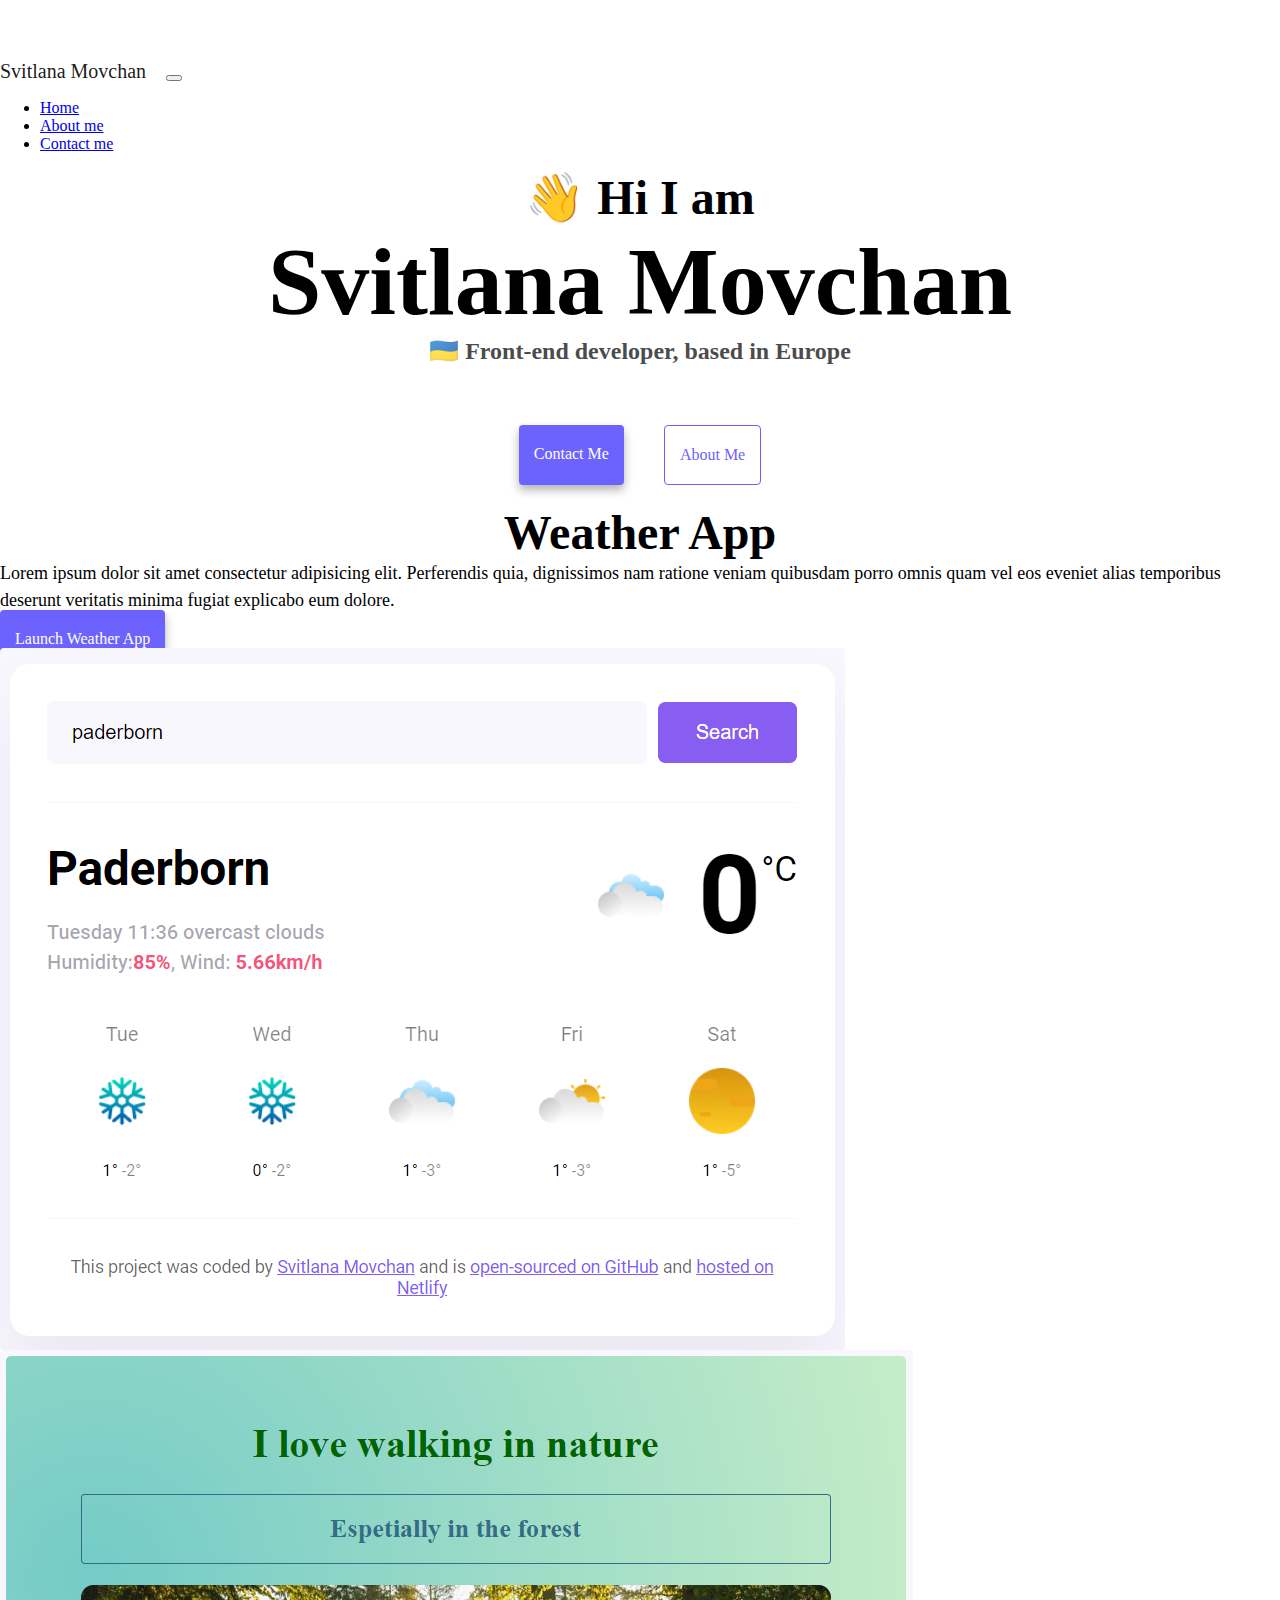
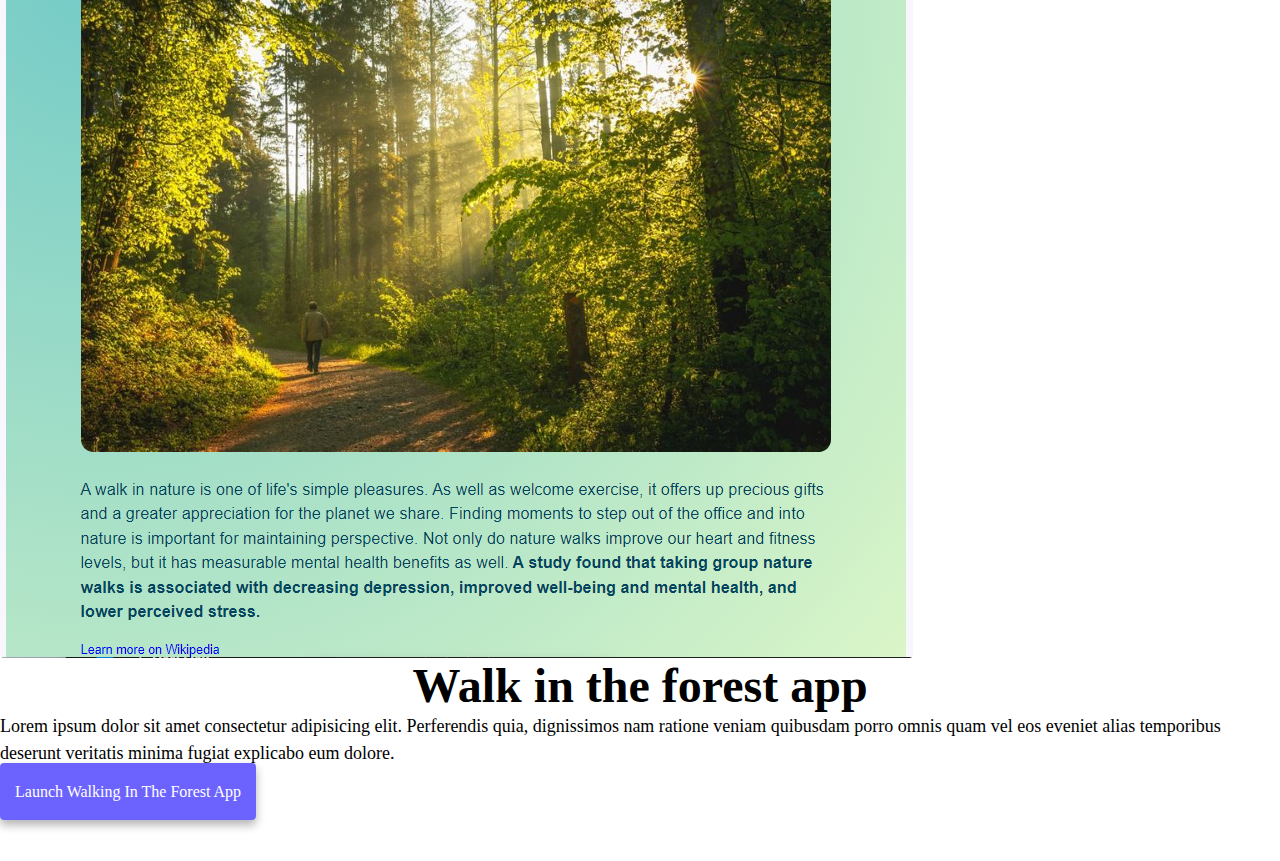
<file: index.html>
<!DOCTYPE html>
<html lang="en">
<head>
    <meta charset="UTF-8">
    <meta name="viewport" content="width=device-width, initial-scale=1.0">
    <title>Svitlana Movchan</title>
    <link href="src/style.css" rel="stylesheet" type="text/css" />
    <link href="https://cdn.jsdelivr.net/npm/bootstrap@5.3.2/dist/css/bootstrap.min.css" rel="stylesheet"
    integrity="sha384-T3c6CoIi6uLrA9TneNEoa7RxnatzjcDSCmG1MXxSR1GAsXEV/Dwwykc2MPK8M2HN" crossorigin="anonymous">

    <script src="https://cdn.jsdelivr.net/npm/bootstrap@5.3.2/dist/js/bootstrap.bundle.min.js"
    integrity="sha384-C6RzsynM9kWDrMNeT87bh95OGNyZPhcTNXj1NW7RuBCsyN/o0jlpcV8Qyq46cDfL" crossorigin="anonymous"></script>
 
</head>
<body>
<nav class="navbar navbar-expand-lg navbar-light bg-light fixed-top">
  <div class="container">
    <a class="navbar-brand" href="index.html">Svitlana Movchan</a>
    <button class="navbar-toggler" type="button" data-bs-toggle="collapse" data-bs-target="#navbarNav"
      aria-controls="navbarNav" aria-expanded="false" aria-label="Toggle navigation">
      <span class="navbar-toggler-icon"></span>
    </button>
    <div class="collapse navbar-collapse" id="navbarNav">
      <ul class="navbar-nav">
        <li class="nav-item">
          <a class="nav-link active" aria-current="page" href="index.html">Home</a>
        </li>
        <li class="nav-item">
          <a class="nav-link" href="about.html">About me</a>
        </li>
        <li class="nav-item">
          <a class="nav-link" href="about.html#contact">Contact me</a>
        </li>
      </ul>
    </div>
  </div>
</nav>

  <h2>👋 Hi I am</h2>  
  <h1>Svitlana Movchan</h1>
  <h3>🇺🇦 Front-end developer, based in Europe</h3>
  <div class="navigation-links">
   <a href="about.html#contact" class="contact-link">Contact me</a>
   <a href="about.html" class="about-link">About me</a>
  </div>
  <div class="container">
<div class="row">
<div class="col-md-6">
  <h2 class="mb-3">Weather App</h2>
  <p>Lorem ipsum dolor sit amet consectetur adipisicing elit. Perferendis
  quia, dignissimos nam ratione veniam quibusdam porro omnis quam vel
  eos eveniet alias temporibus deserunt veritatis minima fugiat
  explicabo eum dolore.</p>
  <div class="mb-5 mt-5">
  <a href="#" class="primary-link">Launch Weather App</a>
  </div>
</div>
<div class="col-md-6">
  <img src="images/weather.png" class="img-fluid rounded">
</div>
</div>
<div class="row">
<div class="col-md-6">
  <img src="images/forest1.png" class="img-fluid rounded">
</div>
  <div class="col-md-6">
  <h2 class="mb-3">Walk in the forest app</h2>
  <p>Lorem ipsum dolor sit amet consectetur adipisicing elit. Perferendis
  quia, dignissimos nam ratione veniam quibusdam porro omnis quam vel
  eos eveniet alias temporibus deserunt veritatis minima fugiat
  explicabo eum dolore.</p>
  <div class="mb-5 mt-5">
    <a href="#" class="primary-link">Launch Walking in the forest App</a>
  </div>
</div>  

</div>
</div>
</body>
</html>
</file>
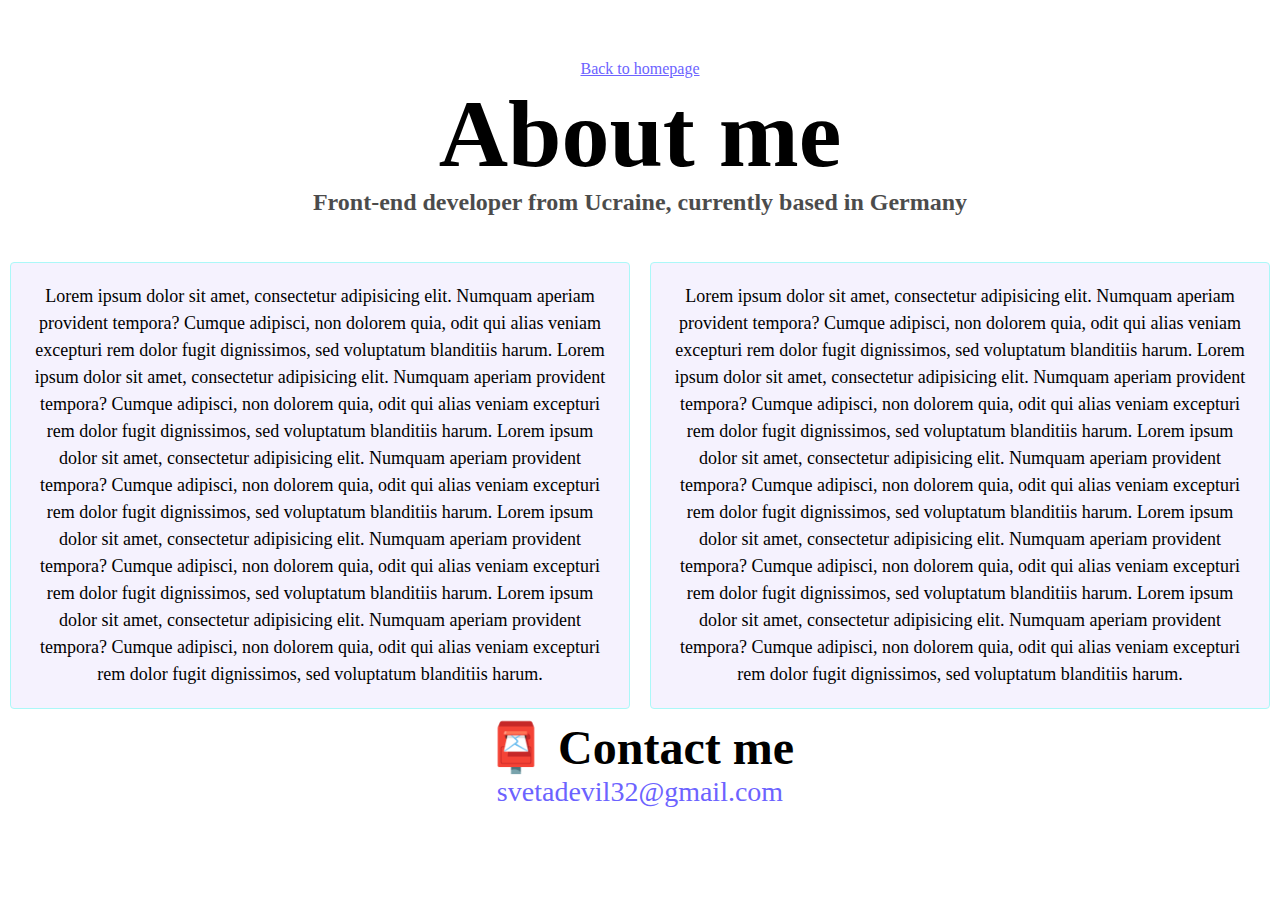
<file: about.html>
<!DOCTYPE html>
<html lang="en">
<head>
    <meta charset="UTF-8">
    <meta name="viewport" content="width=device-width, initial-scale=1.0">
    <title>About Me</title>
    <link href="src/style.css" rel="stylesheet" type="text/css" />
</head>
<body>
    <a href="index.html" class="homepage-link">Back to homepage</a>
    <h1>About me</h1>
    <h3>Front-end developer from Ucraine, currently based in Germany</h3>
    <br />
    <br />
   
    <div class="about-me">
        <div class="about-text">Lorem ipsum dolor sit amet, consectetur adipisicing elit. Numquam aperiam provident tempora? Cumque adipisci, non
        dolorem quia, odit qui alias veniam excepturi rem dolor fugit dignissimos, sed voluptatum blanditiis harum.
        Lorem ipsum dolor sit amet, consectetur adipisicing elit. Numquam aperiam provident tempora? Cumque adipisci, non
        dolorem quia, odit qui alias veniam excepturi rem dolor fugit dignissimos, sed voluptatum blanditiis harum.
        Lorem ipsum dolor sit amet, consectetur adipisicing elit. Numquam aperiam provident tempora? Cumque adipisci, non
        dolorem quia, odit qui alias veniam excepturi rem dolor fugit dignissimos, sed voluptatum blanditiis harum.
        Lorem ipsum dolor sit amet, consectetur adipisicing elit. Numquam aperiam provident tempora? Cumque adipisci, non
        dolorem quia, odit qui alias veniam excepturi rem dolor fugit dignissimos, sed voluptatum blanditiis harum.
        Lorem ipsum dolor sit amet, consectetur adipisicing elit. Numquam aperiam provident tempora? Cumque adipisci, non
        dolorem quia, odit qui alias veniam excepturi rem dolor fugit dignissimos, sed voluptatum blanditiis harum.
        </div>
        <div class="about-text">
       Lorem ipsum dolor sit amet, consectetur adipisicing elit. Numquam aperiam provident tempora? Cumque adipisci, non
          dolorem quia, odit qui alias veniam excepturi rem dolor fugit dignissimos, sed voluptatum blanditiis harum.
        Lorem ipsum dolor sit amet, consectetur adipisicing elit. Numquam aperiam provident tempora? Cumque adipisci, non
        dolorem quia, odit qui alias veniam excepturi rem dolor fugit dignissimos, sed voluptatum blanditiis harum.
        Lorem ipsum dolor sit amet, consectetur adipisicing elit. Numquam aperiam provident tempora? Cumque adipisci, non
        dolorem quia, odit qui alias veniam excepturi rem dolor fugit dignissimos, sed voluptatum blanditiis harum.
        Lorem ipsum dolor sit amet, consectetur adipisicing elit. Numquam aperiam provident tempora? Cumque adipisci, non
        dolorem quia, odit qui alias veniam excepturi rem dolor fugit dignissimos, sed voluptatum blanditiis harum.
        Lorem ipsum dolor sit amet, consectetur adipisicing elit. Numquam aperiam provident tempora? Cumque adipisci, non
        dolorem quia, odit qui alias veniam excepturi rem dolor fugit dignissimos, sed voluptatum blanditiis harum.
        
        </div>

    </div>
    <div id="contact">
        <h2>📮 Contact me</h2>
        <a href="mailto:svetadevil32@gmail.com" class="email-link">svetadevil32@gmail.com</a>

    </div>
    
</body>
</html>
</file>
<file: src/style.css>
:root {
    --primary-color: #6c63ff;
    --secondary-color: #f5f2fe;
    --box-shadow: 0 5px 10px rgba(0, 0, 0, 0.3);
}
body {
    margin: 60px auto;
   /* max-width: 800px;*/
}
.navbar-light .navbar-brand {
    color: rgba(0, 0, 0, .9);
}

.navbar-brand {
    padding-top: 0.3125rem;
    padding-bottom: 0.3125rem;
    margin-right: 1rem;
    font-size: 1.25rem;
    text-decoration: none;
    white-space: nowrap;
}

h2 {
    font-size: 48px;
}
h1 {
    font-size: 96px;
}
h3 {
    font-size: 24px;
    opacity: 0.7;
}

h1,
h2,
h3 {
    text-align: center;
    margin: 0;
}
h1,
h2,
h3 {
    text-align: center;
    margin: 0;
}

.navigation-links {
    display: flex;
    margin-top: 40px;
    justify-content: center;
}

.navigation-links a {
    margin: 20px;
    border-radius: 4px;
    padding: 20px 15px;
    text-decoration: none;
    text-transform: capitalize;
}
.contact-link {
    background: var(--primary-color);
    box-shadow: var(--box-shadow);
    color: white;
}
.about-link {
    color: var(--primary-color);
    border: 1px solid var(--primary-color);
}

.about-me {
    display: flex;

}
.about-me div{
    margin: 10px;
}

.about-text {
    background: var(--secondary-color);
    padding: 20px;
    border-radius: 4px;
    font-size: 18px;
    line-height: 1.5;
    text-align: center;
    border: 1px solid rgb(171, 248, 248);
    padding: 20px;
    flex: 1;
}


.homepage-link{
   display: flex;
   justify-content: center;
color: var(--primary-color);
}

.email-link{

   display: flex;
   justify-content: center;
   color: var(--primary-color);
    font-size: 28px;
    text-decoration: none;
      
}
.email-link:hover {
    text-decoration: underline;
}

.img-fluid {
    max-width: 100%;
    height: auto;
}

.rounded {
    border-radius: 0.25rem !important;
}

img,
svg {
    vertical-align: middle;
}

p {
    font-size: 18px;
    line-height: 1.5;
    margin-top: 0;
    margin-bottom: 1rem;
        
}

.primary-link {
    border-radius: 4px;
    padding: 20px 15px;
    text-decoration: none;
    text-transform: capitalize;
    background: var(--primary-color);
    box-shadow: var(--box-shadow);
    color: white;
}
</file>
